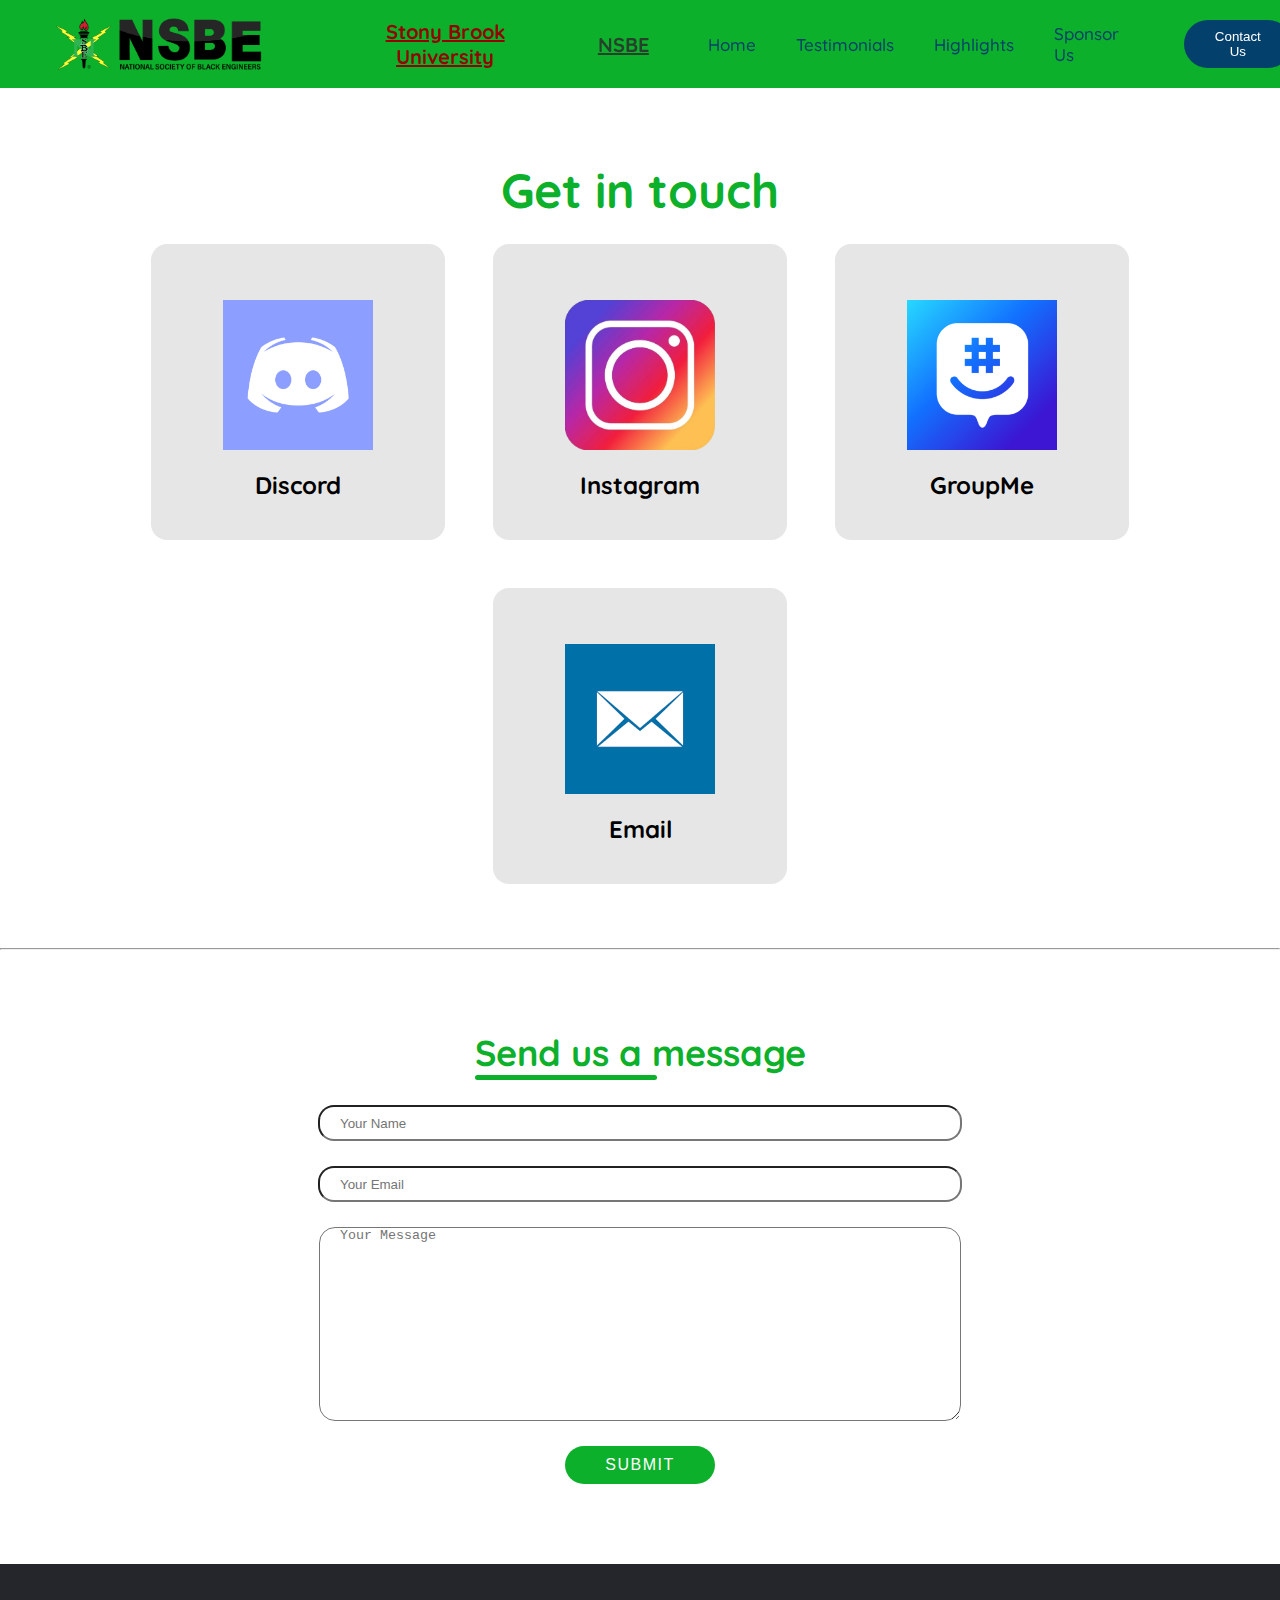
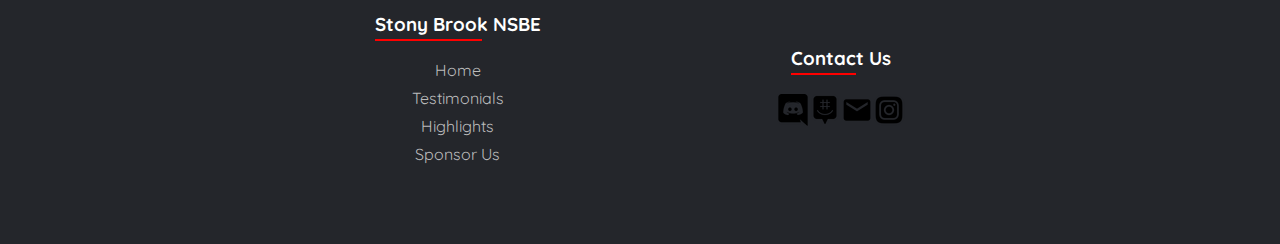
<file: other_pages/contact.html>
<!DOCTYPE html> 
<html>
  <head>
    <meta charset="utf-8">
    <meta name="viewport" content="width=device-width">
    <title>Stony Brook University NSBE</title>

    <!-- CSS Stylesheets-->
    <link href="../style.css" rel="stylesheet" type="text/css" />
    <link href="../other_style.css" rel="stylesheet" type="text/css" />

    <!-- Font -->
    <link rel="stylesheet" href="https://fonts.googleapis.com/css2?family=Quicksand:wght@400;700&display=swap">

    <!-- Icon -->
    <link rel="icon" href="../images/nsbelogo.png" type="image/png" />
    <link rel="icon" href="../images/favicon.ico" type="image/x-icon">

    <script src="../nav.js" defer></script>

  </head>

  <body>

    <!-- Navigation Bar -->

    <header>
    <div class="navbar">
      <a class="navbar-logo" href="../index.html"> 
        <img src="../images/Navbar/nsbe-main-logo.png" alt = "NSBE Logo">  
      </a>

      <button class="mobile-nav-toggle"aria-controls="primary-navigation" aria-expanded="false"> <span class="sr-only">Menu</span></button>
      <div id="primary-navigation" 
        data-visible="false" class ="navbar-main">
        <a class="SBU" href = "https://www.stonybrook.edu/" target="_blank"> Stony Brook University </a>
        <a class="nsbe" href="https://nsbe.org/" target="_blank"> NSBE </a>
        <nav>
          <ul class="navbar-links">
            <li><a href="../index.html"> Home </a></li>
            <li><a href="./testimonials.html"> Testimonials </a></li>
            <li><a href="./highlights.html"> Highlights </a></li>
            <li><a href="./sponsor.html"> Sponsor Us </a></li>
          </ul>
        </nav>
        <a class="navbar-button" href=" "><button> Contact Us</button></a>
      </div>
    </div>
    </header>


  <!-- Main Content-->
    <main> 

    <!-- Socials -->
    <div class="container">
      <h1 class="contact-us"> Get in touch </h1>
      <div class="socials-container">
        <div class="socials-box">
          <a href="https://discord.gg/amTryC6D2B" target="_blank"> <img src="../images/Socials/discord logo.png" alt="Discord Logo"></a>
          <h2> Discord </h2>  
        </div>

        <div class="socials-box">
          <a href="https://www.instagram.com/sbu_nsbe/" target="_blank"> <img src="../images/Socials/instagram-icon.png" alt="Instagram Logo"></a>
          <h2> Instagram </h2>
        </div>

        <div class="socials-box">
          <a href="https://groupme.com/join_group/52689060/YU8IsCla" target="_blank"> <img src="../images/Socials/groupme logo.png" alt="GroupMe Logo"></a>
          <h2> GroupMe </h2>
        </div>

        <div class="socials-box">
          <a href="mailto:sbu.nsbe@gmail.com" target="_blank"> <img src="../images/Socials/mail logo.png" alt="Mail Logo"></a>
          <h2> Email </h2>
        </div>
      </div>
    </div>

    <hr>
      
    <!-- Message Form -->
     <div class="container">
        <div class = "form-container">
          <form action="https://api.web3forms.com/submit" method="POST" class="form">
          
            <div class ="form-text">
               <h2> Send us a message</h2>
              <hr>
            </div>  

            <input type="hidden" name="access_key" value="56619830-7940-4d95-95e8-6968112a64d2">
            <input type="text" name="first_name" placeholder="Your Name" class="form-input">
            <input type="email" name="email" placeholder="Your Email" class="form-input" required>
            <textarea name="Message" placeholder="Your Message" rows="5" cols="30" class="form-input form-message" required></textarea>
            <button type="submit" class="form-button"> SUBMIT</button>
          </form>
        </div> 
      </div>
      </main>

    <!-- Footer -->
    <footer>
       <div class="footer-flex">
        <div class="footer-row">
          <h3> Stony Brook NSBE </h3>
           <a href="../index.html"> Home </a>
          <a href="./testimonials.html"> Testimonials </a>
          <a href="./highlights.html"> Highlights </a>
          <a href="./sponsor.html"> Sponsor Us </a>
        </div>
        <div class="footer-row">
          <h3> Contact Us </h3>
           <div class="footer-socials">
            <a href="https://discord.gg/amTryC6D2B" target="_blank"> <img src="../images/footer/discord.png" alt="Discord Icon"></a>
             <a href="https://groupme.com/join_group/52689060/YU8IsCla" target="_blank"> <img src="../images/footer/groupme.png" alt="GroupMe Icon"></a>
            <a href="mailto:sbu.nsbe@gmail.com"> <img src="../images/footer/mail.png" alt="Mail Icon"></a>
             <a href="https://www.instagram.com/sbu_nsbe/" target="_blank"> <img src="../images/footer/instagram.png" alt="Instagram Icon"></a>
           </div>
        </div>
      </div>
     </footer>
    
    <body>
</html>
</file>
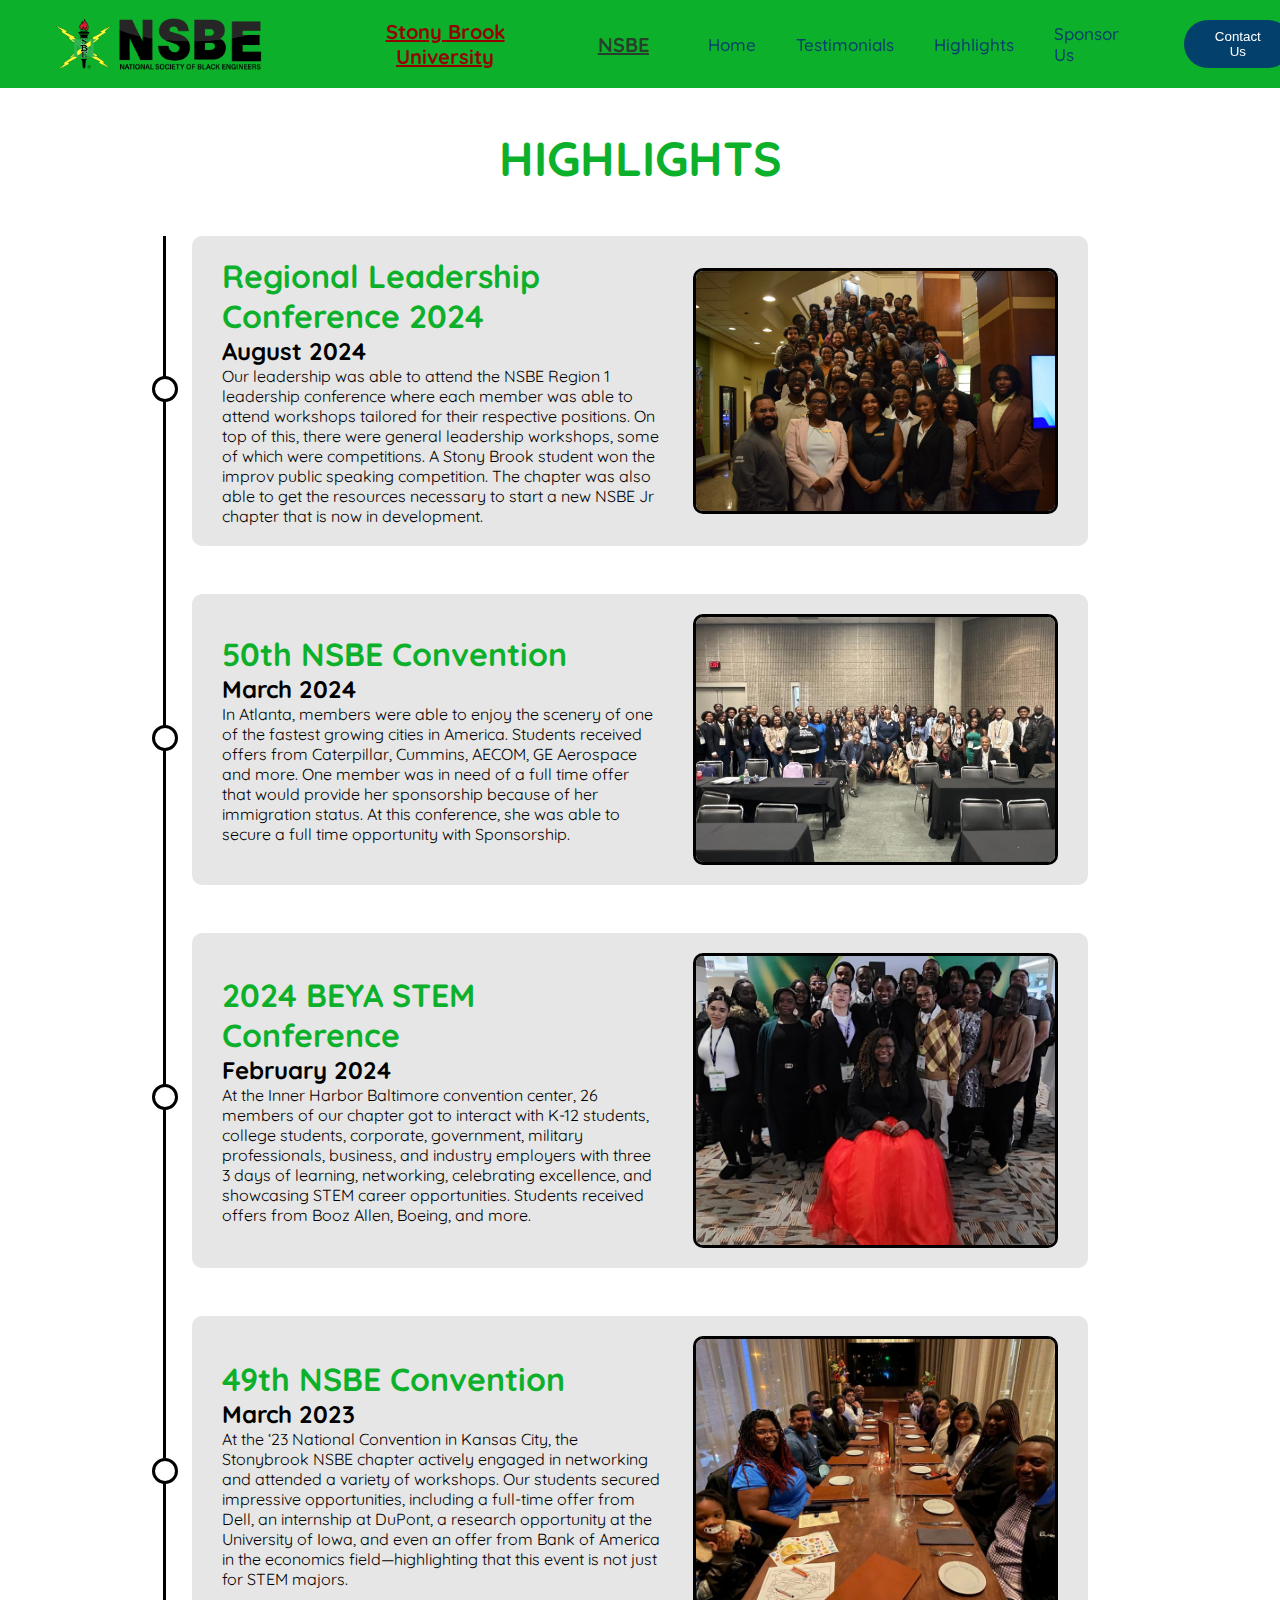
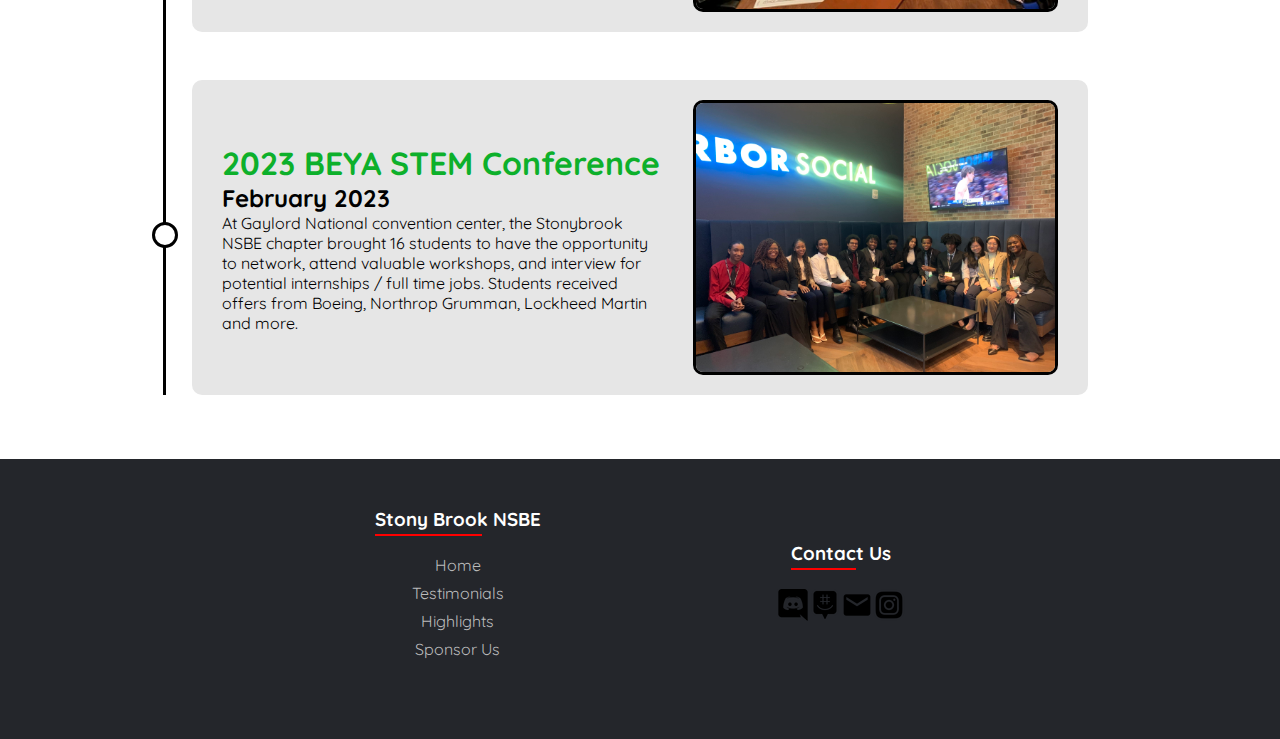
<file: other_pages/highlights.html>
<!DOCTYPE html> 
<html>
  <head>
    <meta charset="utf-8">
    <meta name="viewport" content="width=device-width">
    <title>Stony Brook University NSBE</title>

    <!-- CSS Stylesheets-->
    <link href="../style.css" rel="stylesheet" type="text/css" />
    <link href="../other_style.css" rel="stylesheet" type="text/css" />
    
    <!-- Font -->
    <link rel="stylesheet" href="https://fonts.googleapis.com/css2?family=Quicksand:wght@400;700&display=swap">

    <!-- Icon -->
    <link rel="icon" href="../images/nsbelogo.png" type="image/png" />
    <link rel="icon" href="../images/favicon.ico" type="image/x-icon">

     <script src="../nav.js" defer></script>
    
  </head>

  <body>

    <!-- Navigation Bar -->

    <header>
      <div class="navbar">
        <a class="navbar-logo" href="../index.html"> 
          <img src="../images/Navbar/nsbe-main-logo.png" alt = "NSBE Logo">  
        </a>

        <button class="mobile-nav-toggle"aria-controls="primary-navigation" aria-expanded="false"> <span class="sr-only">Menu</span></button>
        <div id="primary-navigation" 
          data-visible="false" class ="navbar-main">
          <a class="SBU" href = "https://www.stonybrook.edu/" target="_blank"> Stony Brook University </a>
          <a class="nsbe" href="https://nsbe.org/" target="_blank"> NSBE </a>
          <nav>
            <ul class="navbar-links">
              <li><a href="../index.html"> Home </a></li>
              <li><a href="./testimonials.html"> Testimonials </a></li>
              <li><a href=" "> Highlights </a></li>
              <li><a href="./sponsor.html"> Sponsor Us </a></li>
            </ul>
          </nav>
          <a class="navbar-button" href="./contact.html"><button> Contact Us</button></a>
        </div>
      </div>
    </header>


    
  <!-- Timeline -->
   <main class="clearfix">
     <div class="title">
       <h1> Highlights </h1>
     </div>

     <div class="timeline clearfix">

      <div class="tl_entry clearfix">
        <div class="tl_entry_text">
          <h2> Regional Leadership Conference 2024 </h2>
          <h3> August 2024 </h3>
          <p> Our leadership was able to attend the NSBE Region 1 leadership conference where each
            member was able to attend workshops tailored for their respective positions. On top of this, 
            there were general leadership workshops, some of which were competitions. A Stony Brook 
            student won the improv public speaking competition. The chapter was also able to get the
            resources necessary to start a new NSBE Jr chapter that is now in development.          
          </p>
        </div>
         <img src="../images/highlights/rlc.jpg">
       </div>

       <div class="tl_entry clearfix">
         <div class="tl_entry_text">
           <h2> 50th NSBE Convention </h2>
            <h3> March 2024</h3>
            <p>In Atlanta, members were able to enjoy the scenery of one of the fastest growing cities in
              America. Students received offers from Caterpillar, Cummins, AECOM, GE Aerospace and
              more. One member was in need of a full time offer that would provide her sponsorship because
              of her immigration status. At this conference, she was able to secure a full time opportunity with
              Sponsorship.
            </p>
         </div>
         <img src="../images/highlights/nationals-2024.jpg">
       </div>

       <div class="tl_entry clearfix">
         <div class="tl_entry_text">
           <h2> 2024 BEYA STEM Conference </h2>
            <h3> February 2024</h3>
            <p> At the Inner Harbor Baltimore convention center, 26 members of our chapter got to interact with
              K-12 students, college students, corporate, government, military professionals, business, and
              industry employers with three 3 days of learning, networking, celebrating excellence, and
              showcasing STEM career opportunities. Students received offers from Booz Allen, Boeing, and
              more.
            </p>
         </div>
         <img src="../images/highlights/beya2024.png">
       </div>
       
       <div class="tl_entry clearfix">
         <div class="tl_entry_text">
           <h2> 49th NSBE Convention </h2>
           <h3> March 2023</h3>
           <p> At the ‘23 National Convention in Kansas City, the Stonybrook NSBE chapter actively engaged
            in networking and attended a variety of workshops. Our students secured impressive
            opportunities, including a full-time offer from Dell, an internship at DuPont, a research
            opportunity at the University of Iowa, and even an offer from Bank of America in the economics
            field—highlighting that this event is not just for STEM majors.
           </p>
         </div>
          <img src="../images/Vision_Mission/table_picture.PNG">
        </div>

        <div class="tl_entry clearfix">
          <div class="tl_entry_text">
            <h2> 2023 BEYA STEM Conference </h2>
            <h3> February 2023</h3>
            <p> At Gaylord National convention center, the Stonybrook NSBE chapter brought 16 students to
              have the opportunity to network, attend valuable workshops, and interview for potential
              internships / full time jobs. Students received offers from Boeing, Northrop Grumman, Lockheed
              Martin and more.
            </p>
          </div>
           <img src="../images/background.jpg">
         </div>
       
     </div>
   
   </main>

    <!-- Footer -->
     <footer>
       <div class="footer-flex">
        <div class="footer-row">
          <h3> Stony Brook NSBE </h3>
           <a href="../index.html"> Home </a>
          <a href="./testimonials.html"> Testimonials </a>
          <a href="./highlights.html"> Highlights </a>
          <a href="./sponsor.html"> Sponsor Us </a>
        </div>
        <div class="footer-row">
          <h3> Contact Us </h3>
           <div class="footer-socials">
            <a href="https://discord.gg/amTryC6D2B" target="_blank"> <img src="../images/footer/discord.png" alt="Discord Icon"></a>
             <a href="https://groupme.com/join_group/52689060/YU8IsCla" target="_blank"> <img src="../images/footer/groupme.png" alt="GroupMe Icon"></a>
            <a href="mailto:sbu.nsbe@gmail.com"> <img src="../images/footer/mail.png" alt="Mail Icon"></a>
             <a href="https://www.instagram.com/sbu_nsbe/" target="_blank"> <img src="../images/footer/instagram.png" alt="Instagram Icon"></a>
           </div>
        </div>
      </div>
     </footer>
    
   
    
  </body>
</html>
</file>
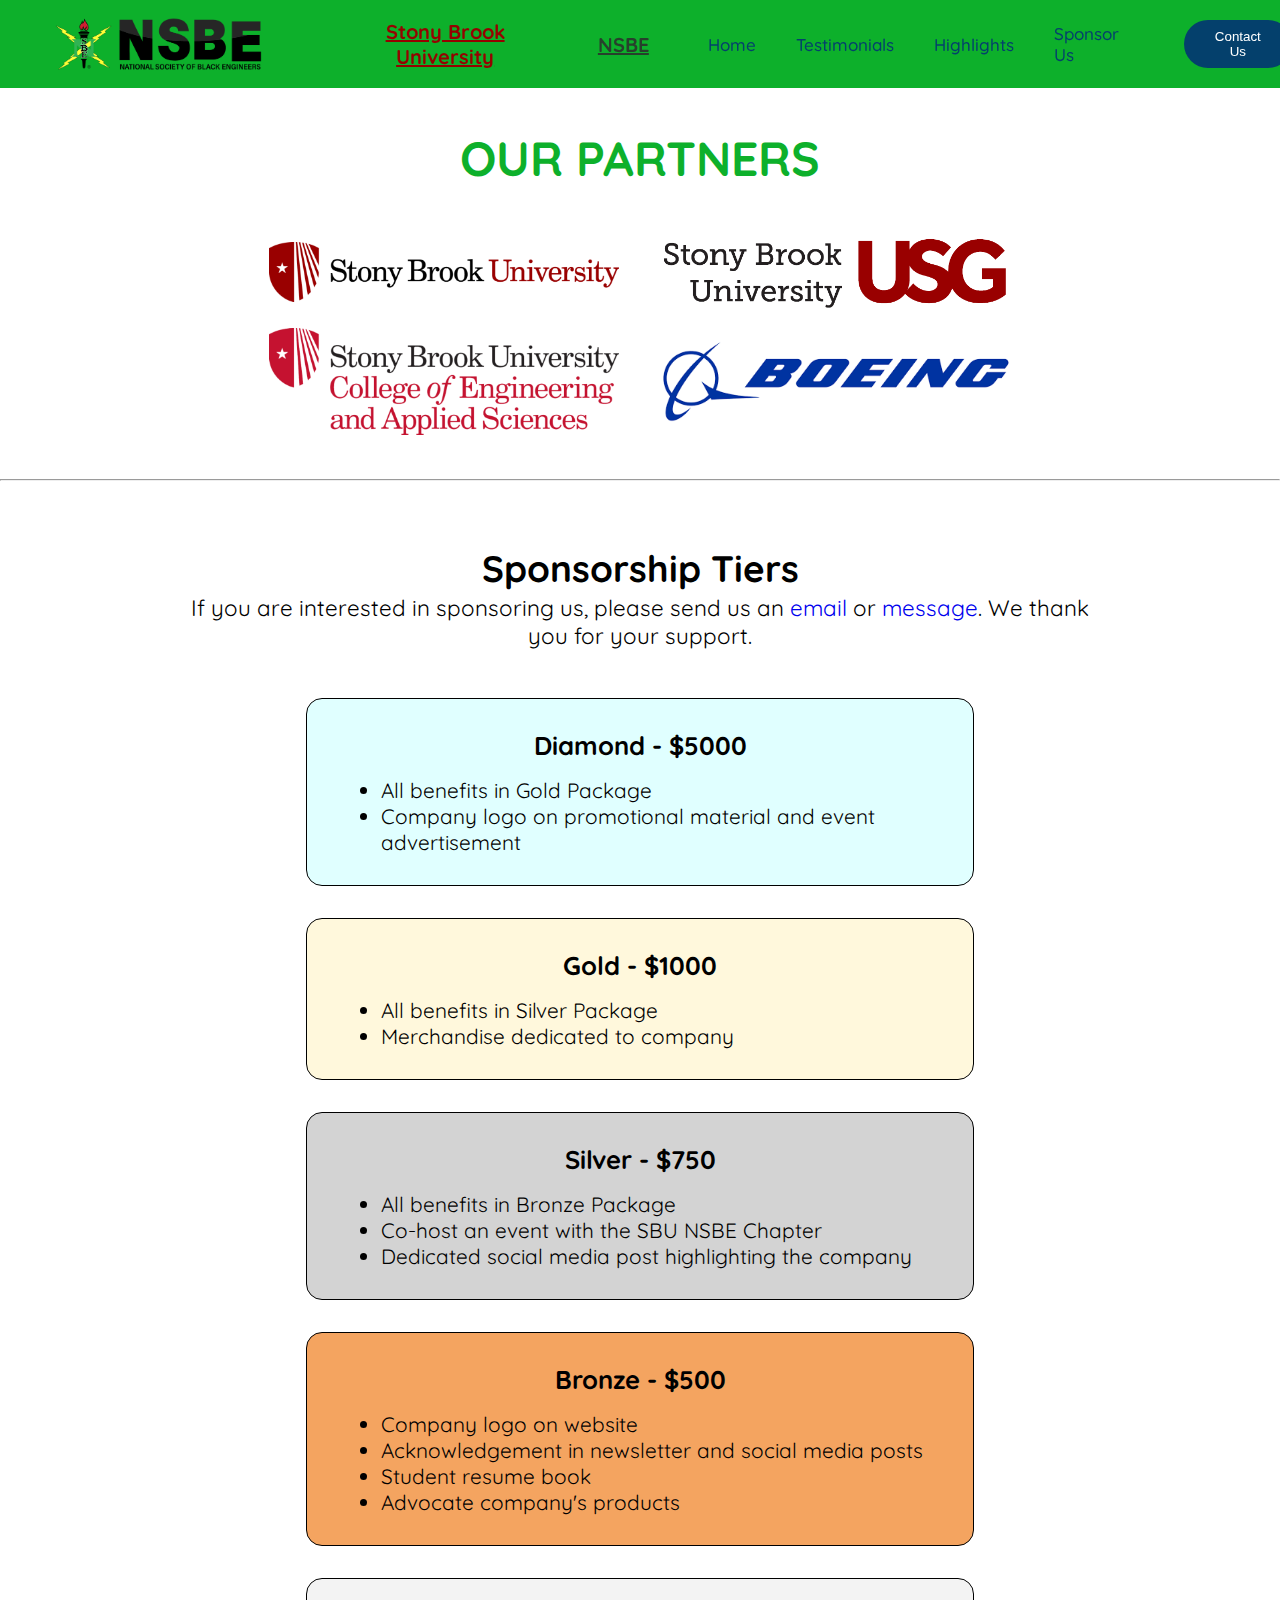
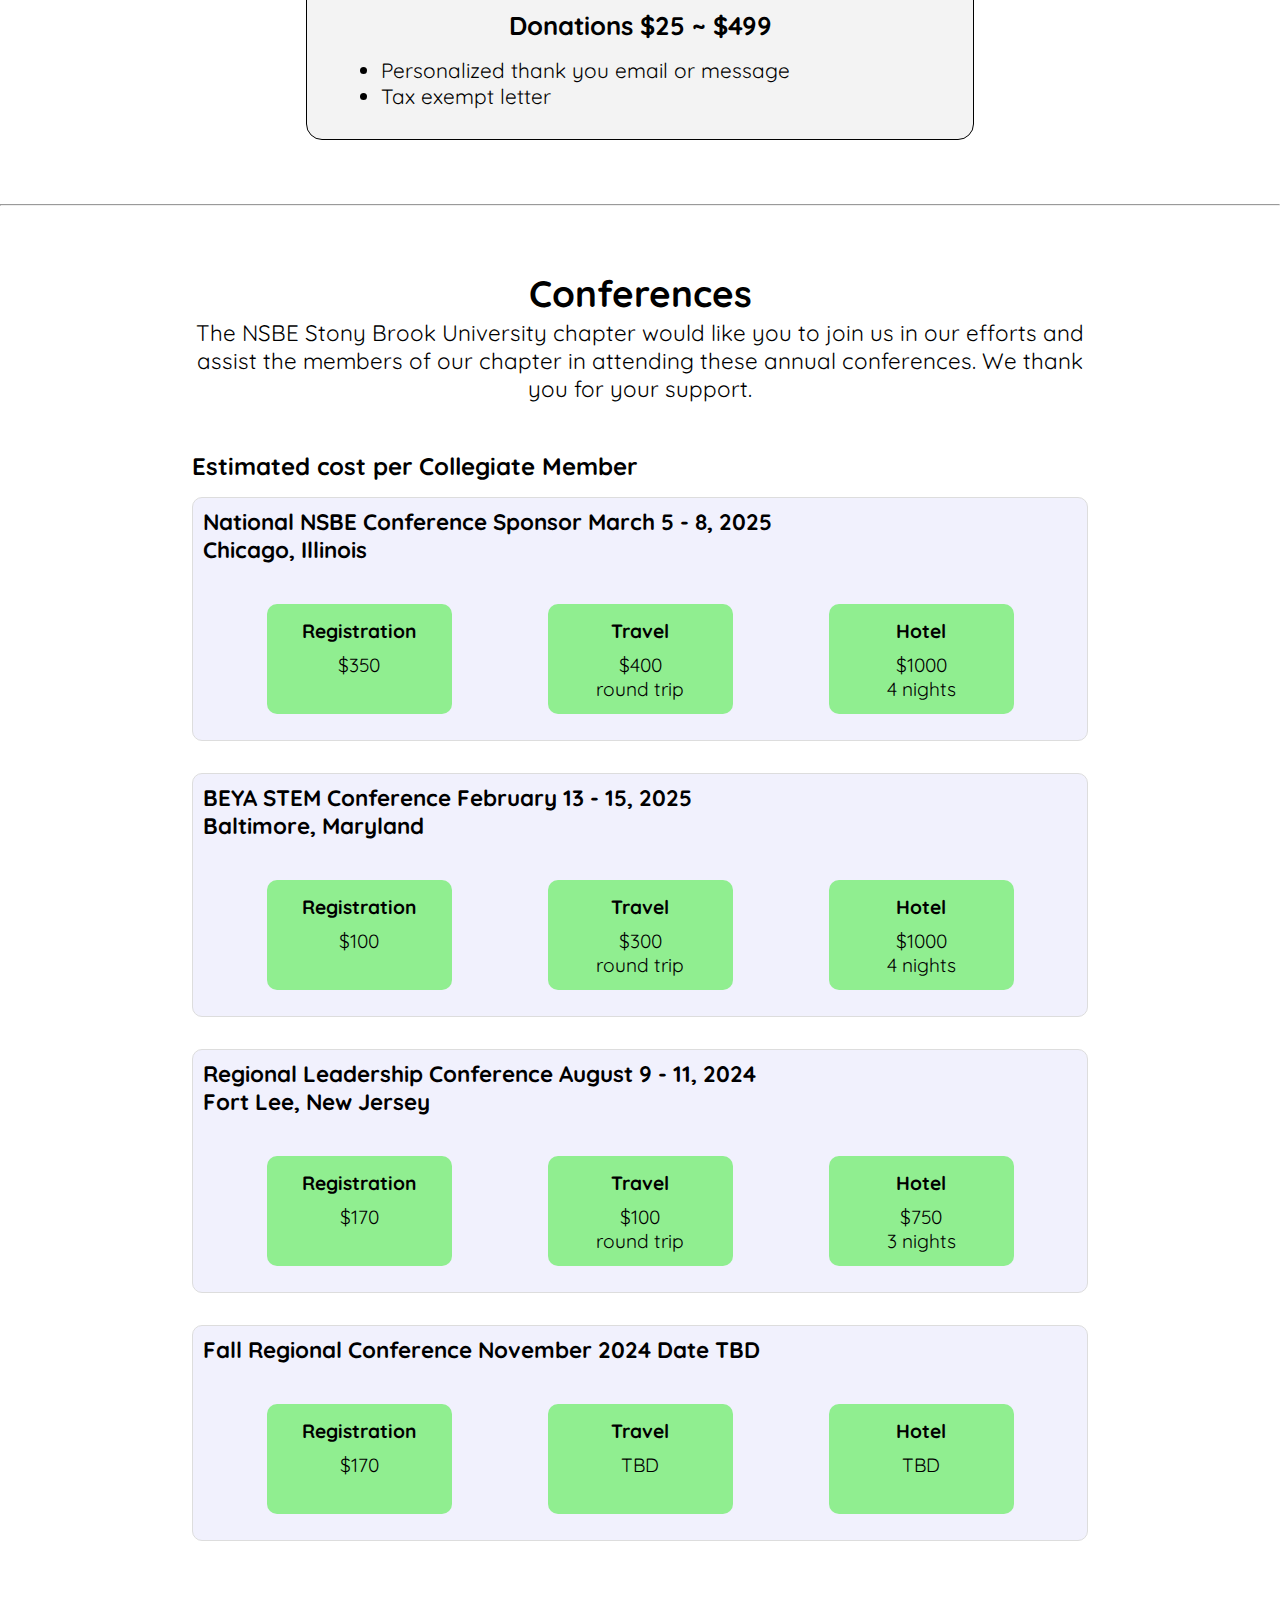
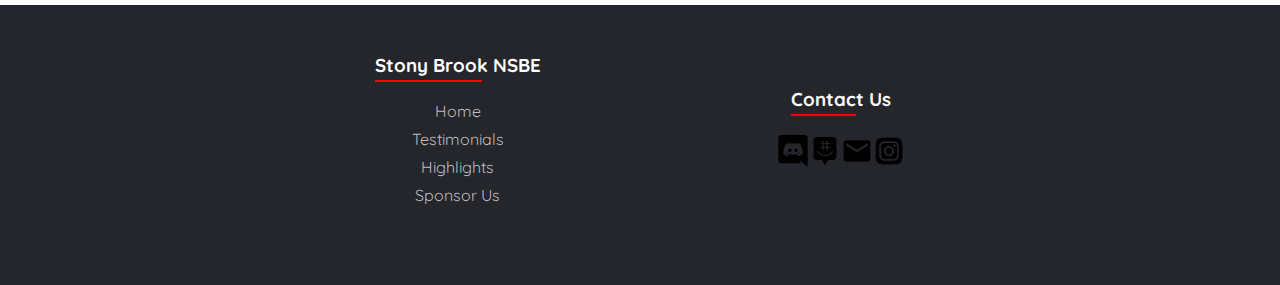
<file: other_pages/sponsor.html>
<!DOCTYPE html> 
<html>
    <head>
        <meta charset="utf-8">
        <meta name="viewport" content="width=device-width">
        <title>Stony Brook University NSBE</title>

        <!-- CSS Stylesheets-->
        <link href="../style.css" rel="stylesheet" type="text/css" />
        <link href="../other_style.css" rel="stylesheet" type="text/css" />

        <!-- Font -->
        <link rel="stylesheet" href="https://fonts.googleapis.com/css2?family=Quicksand:wght@400;700&display=swap">

        <!-- Icon -->
        <link rel="icon" href="../images/nsbelogo.png" type="image/png" />
        <link rel="icon" href="../images/favicon.ico" type="image/x-icon">

         <script src="../nav.js" defer></script>

      </head>



        <!-- Navigation Bar -->
    <body>
      <header>
        <div class="navbar">
          <a class="navbar-logo" href="../index.html"> 
            <img src="../images/Navbar/nsbe-main-logo.png" alt = "NSBE Logo">  
          </a>

          <button class="mobile-nav-toggle"aria-controls="primary-navigation" aria-expanded="false"> <span class="sr-only">Menu</span></button>
          <div id="primary-navigation" 
            data-visible="false" class ="navbar-main">
            <a class="SBU" href = "https://www.stonybrook.edu/" target="_blank"> Stony Brook University </a>
            <a class="nsbe" href="https://nsbe.org/" target="_blank"> NSBE </a>
            <nav>
              <ul class="navbar-links">
                <li><a href="../index.html"> Home </a></li>
                <li><a href="./testimonials.html"> Testimonials </a></li>
                <li><a href="./highlights.html"> Highlights </a></li>
                <li><a href=" "> Sponsor Us </a></li>
              </ul>
            </nav>
            <a class="navbar-button" href="./contact.html"><button> Contact Us</button></a>
          </div>
        </div>
      </header>

      <!-- Main content -->

      <main>
        <div class="title">
          <h1> Our Partners </h1>
        </div>
          
        <div class="partners">

            <div class="partner"> 
                <img src="../images/partners/sbu_logo.png" alt="Stony Brook University logo">              
            </div>

            <div class="partner">
                <img src="../images/partners/USG.png" alt="SBU USG Logo">
            </div>

            <div class="partner">
                <img src="../images/partners/CEAS.png" alt="SBU CEAS logo">
            </div>

            <div class="partner">
                <img src="../images/partners/boeing.png" alt="Boeing Co. Logo">
            </div>

        </div>
            
        <br>
        <br>
        <hr>

      <!-- Sponsorship Tiers -->

       <div class="container conference-text">
          <h2> Sponsorship Tiers </h2>
           <p> If you are interested in sponsoring us, please send us an <a class="no-underline" href="mailto:sbu.nsbe@gmail.com">email</a> or <a class="no-underline" href="./contact.html">message</a>. We thank you for your support.</p>
        </div>

        <div class="sponsorship-tiers">
            <div class="sponsorship-tier diamond">
                <div> <h3> Diamond - $5000 </h3></div>
                <ul>
                    <li> All benefits in Gold Package </li>  
                    <li> Company logo on promotional material and event advertisement</li>
                </ul>
            </div>

            <div class="sponsorship-tier gold">
                <div> <h3> Gold - $1000 </h3></div>
                <ul>
                    <li> All benefits in Silver Package </li>  
                    <li> Merchandise dedicated to company </li>
                </ul>
            </div>

            <div class="sponsorship-tier silver">
                <div> <h3> Silver - $750 </h3></div>
                <ul>
                    <li> All benefits in Bronze Package </li>  
                    <li> Co-host an event with the SBU NSBE Chapter </li>
                    <li> Dedicated social media post highlighting the company </li>
                </ul>
            </div>

            <div class="sponsorship-tier bronze">
                <div> <h3> Bronze - $500 </h3></div>
                <ul>
                    <li> Company logo on website </li>  
                    <li> Acknowledgement in newsletter and social media posts </li>
                    <li> Student resume book </li>
                    <li> Advocate company's products </li>
                </ul>
            </div>

            <div class="sponsorship-tier donations">
                <div> <h3> Donations $25 ~ $499 </h3></div>
                <ul>
                    <li> Personalized thank you email or message </li>  
                    <li> Tax exempt letter </li>
                </ul>
            </div>

        </div>

        <hr>

      <!-- Conferences -->

      <div class="container conference-text">
        <h2> Conferences </h2>
        <p> The NSBE Stony Brook University chapter would like you to join us in
          our efforts and assist the members of our chapter in attending these
          annual conferences. We thank you for your support.</p>
      </div>

      <div class="conference">
          <h2>Estimated cost per Collegiate Member</h2>
          <div class="conference-item">
              <h3>National NSBE Conference Sponsor March 5 - 8, 2025<br>Chicago, Illinois</h3>
              <div class="costs">
                  <div class="cost">
                      <p>Registration</p>
                      <p>$350</p>
                  </div>
                  <div class="cost">
                      <p>Travel</p>
                      <p>$400<br>round trip</p>
                  </div>
                  <div class="cost">
                      <p>Hotel</p>
                      <p>$1000<br>4 nights</p>
                  </div>
              </div>
          </div>
          <div class="conference-item">
              <h3>BEYA STEM Conference February 13 - 15, 2025<br>Baltimore, Maryland</h3>
              <div class="costs">
                  <div class="cost">
                      <p>Registration</p>
                      <p>$100</p>
                  </div>
                  <div class="cost">
                      <p>Travel</p>
                      <p>$300<br>round trip</p>
                  </div>
                  <div class="cost">
                      <p>Hotel</p>
                      <p>$1000<br>4 nights</p>
                  </div>
              </div>
          </div>
          <div class="conference-item">
              <h3>Regional Leadership Conference August 9 - 11, 2024<br>Fort Lee, New Jersey</h3>
              <div class="costs">
                  <div class="cost">
                      <p>Registration</p>
                      <p>$170</p>
                  </div>
                  <div class="cost">
                      <p>Travel</p>
                      <p>$100<br>round trip</p>
                  </div>
                  <div class="cost">
                      <p>Hotel</p>
                      <p>$750<br>3 nights</p>
                  </div>
              </div>
          </div>
          <div class="conference-item">
              <h3>Fall Regional Conference November 2024 Date TBD</h3>
              <div class="costs">
                  <div class="cost">
                      <p>Registration</p>
                      <p>$170</p>
                  </div>
                  <div class="cost">
                      <p>Travel</p>
                      <p>TBD</p>
                  </div>
                  <div class="cost">
                      <p>Hotel</p>
                      <p>TBD</p>
                  </div>
              </div>
          </div>
      </div>
      </main>

      <!-- Footer -->  
        <footer>
           <div class="footer-flex">
            <div class="footer-row">
              <h3> Stony Brook NSBE </h3>
               <a href="../index.html"> Home </a>
              <a href="./testimonials.html"> Testimonials </a>
              <a href="./highlights.html"> Highlights </a>
              <a href=""> Sponsor Us </a>
            </div>
            <div class="footer-row">
              <h3> Contact Us </h3>
               <div class="footer-socials">
                <a href="https://discord.gg/amTryC6D2B" target="_blank"> <img src="../images/footer/discord.png" alt="Discord Icon"></a>
                 <a href="https://groupme.com/join_group/52689060/YU8IsCla" target="_blank"> <img src="../images/footer/groupme.png" alt="GroupMe Icon"></a>
                <a href="mailto:sbu.nsbe@gmail.com"> <img src="../images/footer/mail.png" alt="Mail Icon"></a>
                 <a href="https://www.instagram.com/sbu_nsbe/" target="_blank"> <img src="../images/footer/instagram.png" alt="Instagram Icon"></a>
               </div>
            </div>
          </div>
         </footer>
        
    </body>
</html>
</file>
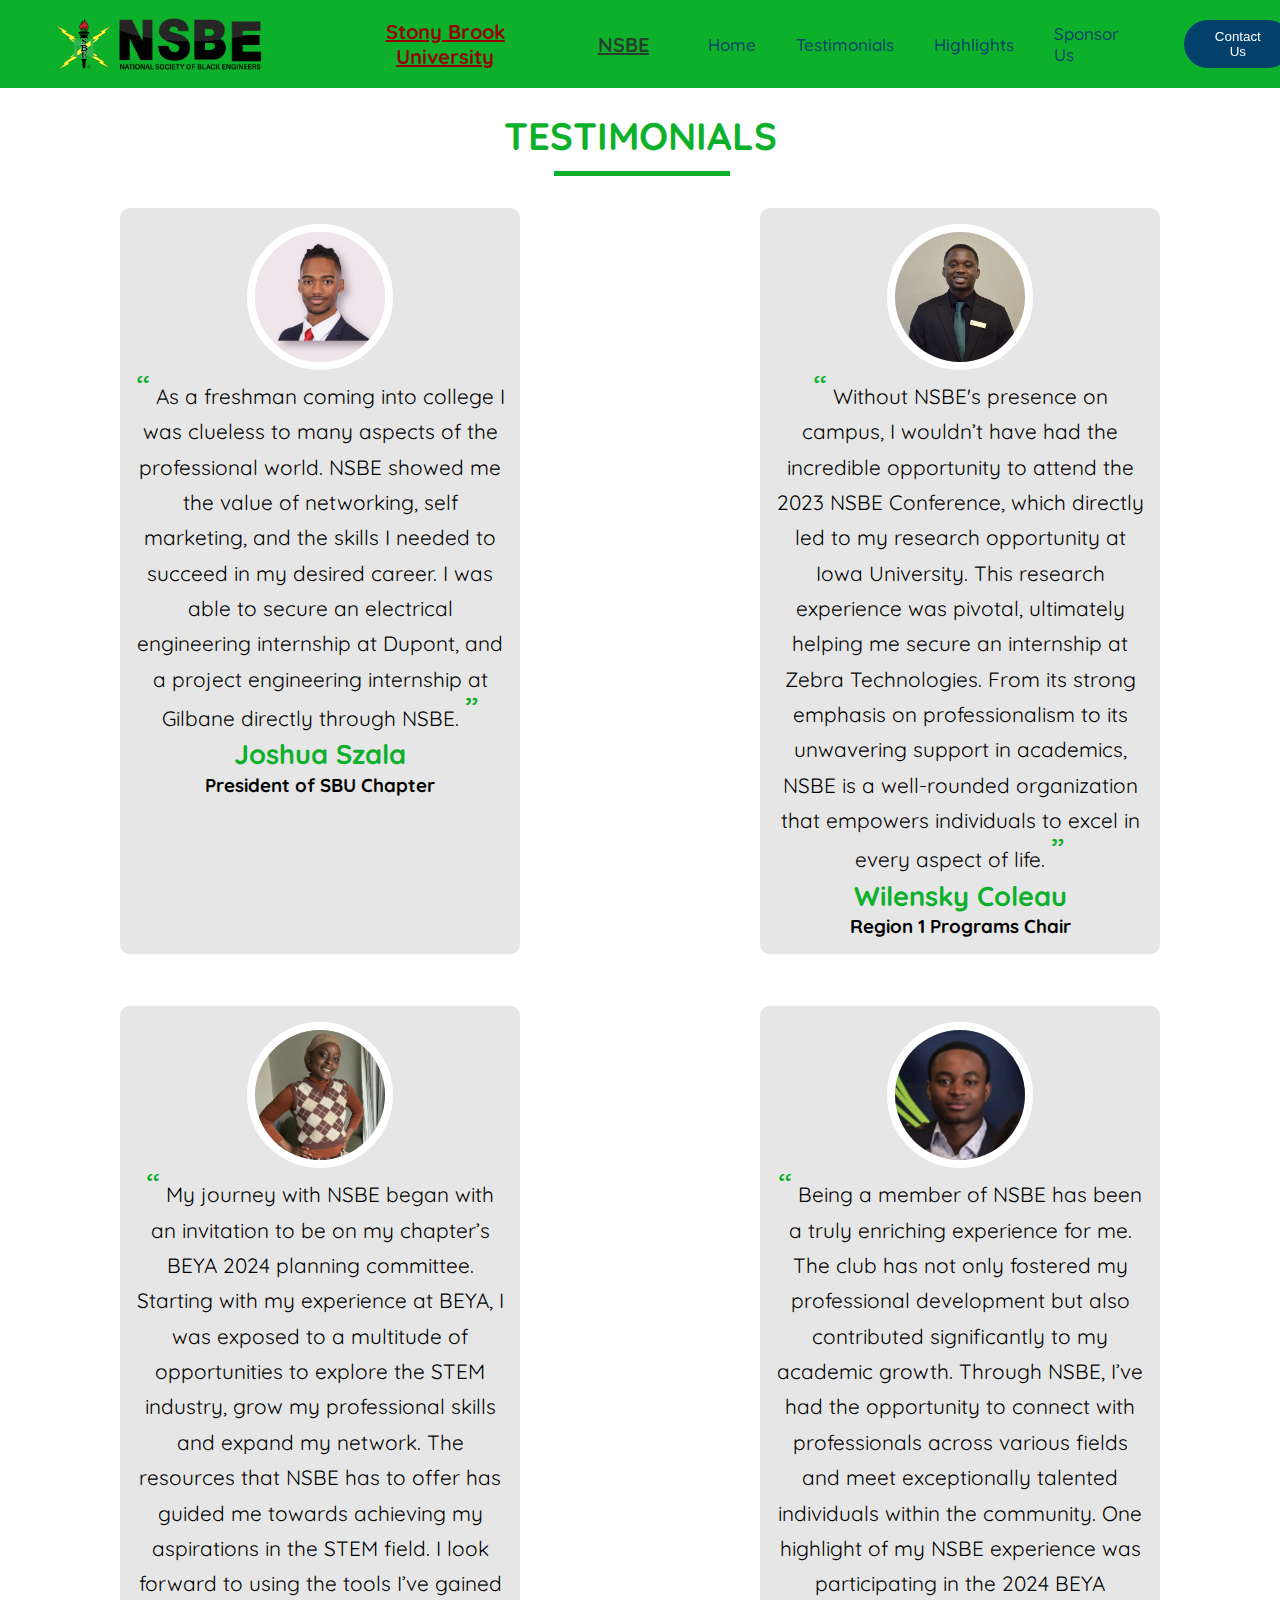
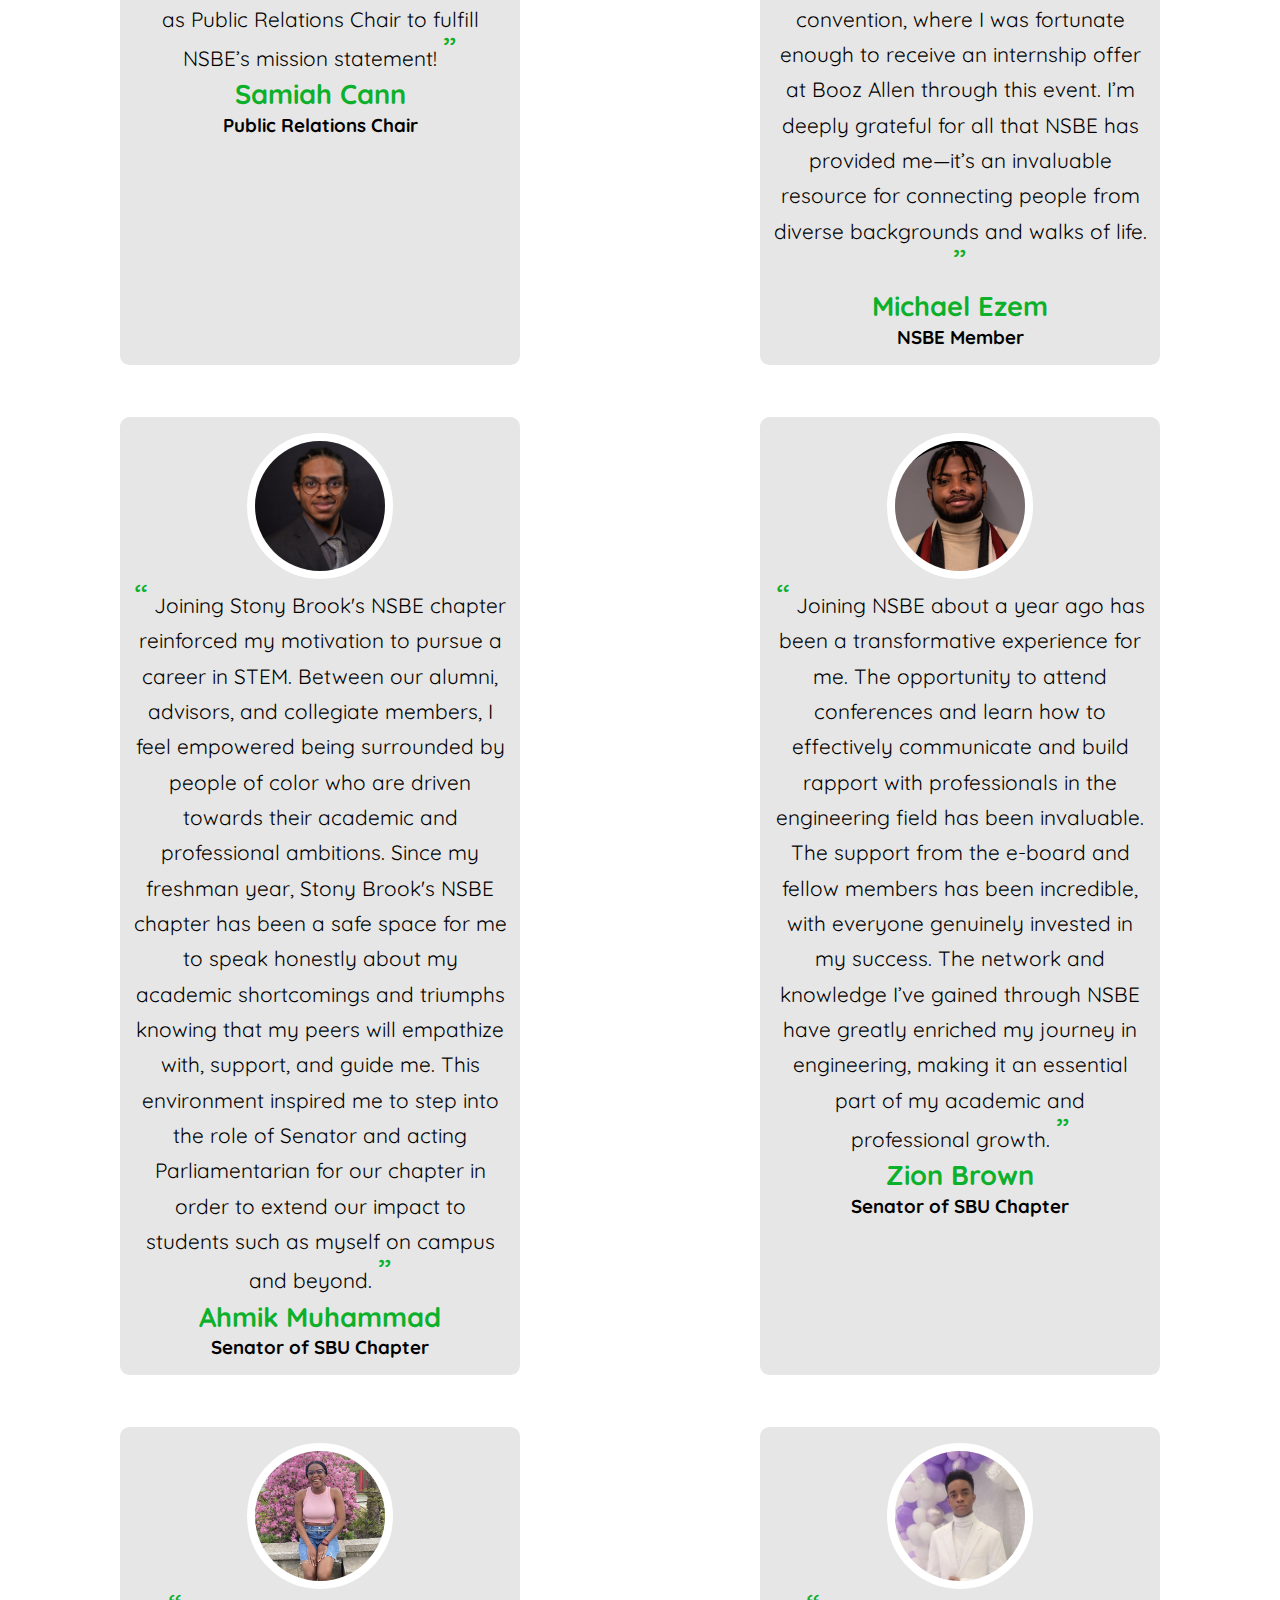
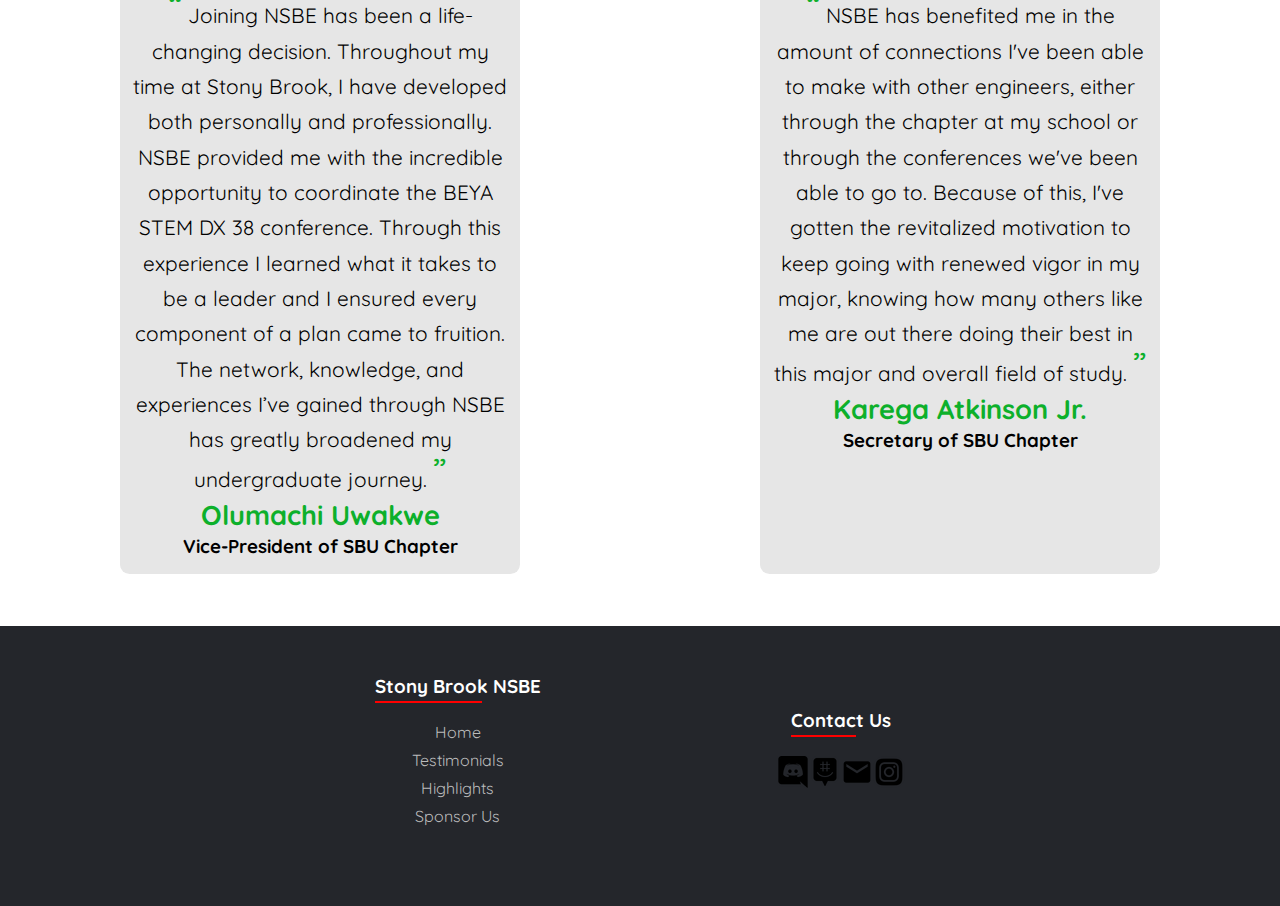
<file: other_pages/testimonials.html>
<!DOCTYPE html>
<html>

<head>
  <meta charset="utf-8">
  <meta name="viewport" content="width=device-width">
  <title>Stony Brook University NSBE</title>

  <!-- CSS Stylesheets-->
  <link href="../style.css" rel="stylesheet" type="text/css" />
  <link href="../other_style.css" rel="stylesheet" type="text/css" />

  <!-- Font -->
  <link rel="stylesheet" href="https://fonts.googleapis.com/css2?family=Quicksand:wght@400;700&display=swap">

  <!-- Icon -->
  <link rel="icon" href="../images/nsbelogo.png" type="image/png" />
  <link rel="icon" href="../images/favicon.ico" type="image/x-icon">

   <script src="../nav.js" defer></script>

</head>

<body>

  <!-- Navigation Bar -->

   <header>
      <div class="navbar">
        <a class="navbar-logo" href="../index.html"> 
          <img src="../images/Navbar/nsbe-main-logo.png" alt = "NSBE Logo">  
        </a>

        <button class="mobile-nav-toggle"aria-controls="primary-navigation" aria-expanded="false"> <span class="sr-only">Menu</span></button>
        <div id="primary-navigation" 
          data-visible="false" class ="navbar-main">
          <a class="SBU" href = "https://www.stonybrook.edu/" target="_blank"> Stony Brook University </a>
          <a class="nsbe" href="https://nsbe.org/" target="_blank"> NSBE </a>
          <nav>
            <ul class="navbar-links">
              <li><a href="../index.html"> Home </a></li>
              <li><a href=" "> Testimonials </a></li>
              <li><a href="./highlights.html"> Highlights </a></li>
              <li><a href="./sponsor.html"> Sponsor Us </a></li>
            </ul>
          </nav>
          <a class="navbar-button" href="./contact.html"><button> Contact Us</button></a>
        </div>
      </div>
    </header>

  <!-- Main Content -->
    <main>
      <div class = "testimonials-flex">
        <div class="testimonial-row">
          <h1 class ="testimonial-heading"> Testimonials </h1>
        </div>

        <div class ="testimonial-row">
          <div class="testimonial">
            <img src="../images/Eboard/joshua.png" alt="Photo of Joshua Szala">
            <div class="testimonial-text"> 
              <p> <span class="testimonial-quotes">“</span> As a freshman coming into college I was clueless to many aspects of the professional world. 
                NSBE showed me the value of networking, self marketing, and the skills I needed to succeed in my desired career. 
                I was able to secure an electrical engineering internship at Dupont, and a project engineering internship at Gilbane directly through NSBE. <span class="testimonial-quotes">”</span>
              </p>
              <h2>Joshua Szala</h2>
              <h3>President of SBU Chapter</h3>
            </div>
          </div>

          <div class="testimonial">
            <img src="../images/Eboard/Wilensky.jpg" alt="Photo of Wilensky Coleau">
            <div class="testimonial-text"> 
              <p> <span class="testimonial-quotes">“</span> Without NSBE's presence on campus, 
                I wouldn’t have had the incredible opportunity to attend the 2023 NSBE Conference, which directly led to my research opportunity at Iowa 
                University. This research experience was pivotal, ultimately helping me secure an internship at Zebra Technologies. 
                From its strong emphasis on professionalism to its unwavering support in academics, NSBE is a well-rounded organization that empowers 
                individuals to excel in every aspect of life. <span class="testimonial-quotes">”</span>
              </p>
              <h2>Wilensky Coleau</h2>
              <h3>Region 1 Programs Chair</h3>
            </div>
          </div>

          <div class="testimonial">
            <img src="../images/Eboard/samiah.jpg" alt="Photo of Samiah Cann">
            <div class="testimonial-text"> 
              <p> <span class="testimonial-quotes">“</span> My journey with NSBE began with an invitation to be on my chapter’s BEYA 2024 planning 
                committee. Starting with my experience at BEYA, I was exposed to a multitude of opportunities to explore the STEM industry, grow my 
                professional skills and expand my network. The resources that NSBE has to offer has guided me towards achieving my aspirations in 
                the STEM field. I look forward to using the tools I’ve gained as Public Relations Chair to fulfill NSBE’s mission statement! <span class="testimonial-quotes">”</span>
              </p>
              <h2>Samiah Cann</h2>
              <h3>Public Relations Chair</h3>
            </div>
          </div>

          <div class="testimonial">
            <img src="../images/Eboard/michael_ezem.jpeg" alt="Photo of Michael Ezem">
            <div class="testimonial-text"> 
              <p> <span class="testimonial-quotes">“</span> Being a member of NSBE has been a truly enriching experience for me. The club has not only
               fostered my professional development but also contributed significantly to my academic growth. 
               Through NSBE, I’ve had the opportunity to connect with professionals across various fields and 
               meet exceptionally talented individuals within the community. One highlight of my NSBE 
               experience was participating in the 2024 BEYA convention, where I was fortunate enough to 
               receive an internship offer at Booz Allen through this event. I’m deeply grateful for all that NSBE 
               has provided me—it’s an invaluable resource for connecting people from diverse backgrounds 
               and walks of life. <span class="testimonial-quotes">”</span>
              </p>
              <h2>Michael Ezem</h2>
              <h3>NSBE Member</h3>
            </div>
          </div>

          <div class="testimonial">
            <img src="../images/Eboard/ahmik.jpeg" alt="Photo of Ahmik Muhammad">
            <div class="testimonial-text"> 
              <p> <span class="testimonial-quotes">“</span> Joining Stony Brook's NSBE chapter reinforced my motivation to pursue a career in STEM. 
                Between our alumni, advisors, and collegiate members, I feel empowered being surrounded by
                 people of color who are driven towards their academic and professional ambitions. Since my 
                freshman year, Stony Brook's NSBE chapter has been a safe space for me to speak honestly
                 about my academic shortcomings and triumphs knowing that my peers will empathize with, 
                support, and guide me. This environment inspired me to step into the role of Senator and acting
                 Parliamentarian for our chapter in order to extend our impact to students such as myself on 
                campus and beyond. <span class="testimonial-quotes">”</span>
              </p>
              <h2>Ahmik Muhammad</h2>
              <h3>Senator of SBU Chapter</h3>
            </div>
          </div>

          <div class="testimonial">
            <img src="../images/Eboard/zion.jpeg" alt="Photo of Zion Brown">
            <div class="testimonial-text"> 
              <p> <span class="testimonial-quotes">“</span> Joining NSBE about a year ago has been a transformative experience for me. The opportunity
                to attend conferences and learn how to effectively communicate and build rapport with 
               professionals in the engineering field has been invaluable. The support from the e-board and 
               fellow members has been incredible, with everyone genuinely invested in my success. The 
               network and knowledge I’ve gained through NSBE have greatly enriched my journey in
                engineering, making it an essential part of my academic and professional growth.            
                <span class="testimonial-quotes">”</span>
              </p>
              <h2>Zion Brown</h2>
              <h3>Senator of SBU Chapter</h3>
            </div>
          </div>

          <div class="testimonial">
            <img src="../images/Eboard/oluomachi.jpeg" alt="Photo of Oluomachi Uwakwe">
            <div class="testimonial-text"> 
              <p> <span class="testimonial-quotes">“</span> Joining NSBE has been a life-changing decision. Throughout my time at Stony Brook, I have 
                developed both personally and professionally. NSBE provided me with the incredible opportunity 
                to coordinate the BEYA STEM DX 38 conference. Through this experience I learned what it 
                takes to be a leader and I ensured every component of a plan came to fruition. The network, 
                knowledge, and experiences I’ve gained through NSBE has greatly broadened my 
                undergraduate journey.                
                <span class="testimonial-quotes">”</span>
              </p>
              <h2>Olumachi Uwakwe</h2>
              <h3>Vice-President of SBU Chapter</h3>
            </div>
          </div>

          <div class="testimonial">
            <img src="../images/Eboard/karega.jpeg" alt="Photo of Karega Atkinson Jr.">
            <div class="testimonial-text"> 
              <p> <span class="testimonial-quotes">“</span> NSBE has benefited me in the amount of connections I've been able to make with other 
                engineers, either through the chapter at my school or through the conferences we've been able
                 to go to. Because of this, I've gotten the revitalized motivation to keep going with renewed vigor 
                in my major, knowing how many others like me are out there doing their best in this major and 
                overall field of study.                    
                <span class="testimonial-quotes">”</span>
              </p>
              <h2>Karega Atkinson Jr.</h2>
              <h3>Secretary of SBU Chapter</h3>
            </div>
          </div>


        </div>
      </div>
    </main>

    <!-- Footer -->
    <footer>
      <div class="footer-flex">
        <div class="footer-row">
          <h3> Stony Brook NSBE </h3>
          <a href="../index.html"> Home </a>
          <a href=""> Testimonials </a>
          <a href="./highlights.html"> Highlights </a>
          <a href="./sponsor.html"> Sponsor Us </a>
        </div>
        <div class="footer-row">
          <h3> Contact Us </h3>
          <div class="footer-socials">
            <a href="https://discord.gg/amTryC6D2B" target="_blank"> <img src="../images/footer/discord.png" alt="Discord Icon"></a>
            <a href="https://groupme.com/join_group/52689060/YU8IsCla" target="_blank"> <img src="../images/footer/groupme.png" alt="GroupMe Icon"></a>
            <a href="mailto:sbu.nsbe@gmail.com"> <img src="../images/footer/mail.png" alt="Mail Icon"></a>
             <a href="https://www.instagram.com/sbu_nsbe/" target="_blank"> <img src="../images/footer/instagram.png" alt="Instagram Icon"></a>
          </div>
        </div>
      </div>
    </footer>

</body>

</html>
</file>
<file: style.css>
* {
  margin: 0;
  padding: 0;
}

.sr-only {
  position: absolute;
  width: 1px;
  height: 1px;
  padding: 0;
  margin: -1px;
  overflow: hidden;
  clip: rect(0,0,0,0);
  border: 0;
}

html {
  height: 100%;
  width: 100%;
  font-size: 16px;
}

body {
  font-family: 'Quicksand', sans-serif;
}

main{
  display: block;
  margin-top: 5rem;
}

/* Navigation Bar */

header{
  background-color: #0db02b;
  height: 4rem;
  position: fixed;
  top: 0;
  left: 0;
  width: 100dvw;
  padding: 12px;
  z-index: 10000;
}

.navbar{
  height: 4rem;
  top: 0;
  left: 0;
  width: 100%;
  font-size: 17px;
  display: flex;
  position: fixed;
  justify-content: flex-start;
  align-items: center;
  padding: 12px;
  margin-bottom: 5rem;
}

.navbar-main{
  display: flex;
  justify-content: flex-start;
  align-items: center;
  gap: 1rem;
  width: 100%;
}

/* Navigation bar logo */
.navbar-logo {
  margin-left: 3%;
  cursor: pointer;
  height: 100%;
  width: auto;
  padding-right: 5%;
}

.navbar-logo img {
  height: 100%;
  width: auto;
}


.nsbe{
  font-size: 20px;
  font-weight: bold;
  color:rgb(45, 45, 45, 0.85);
  transition: all 0.3s ease 0s;
  padding: 0px 23px;
}

.nsbe:hover{
  color: rgb(0, 0, 0, 1);
}

/* Link to SBU Homepage */
.SBU {
  font-size: 1.25rem;
  font-weight: bold;
  color: rgb(149, 2, 0, 1);
  transition: all 0.3s ease 0s;
  padding: 0px 1%;
  text-align: center;
}

.SBU:hover{
  color: rgb(227, 5, 80, 0.9);
}

/* General style rule set for all items in ul */
.navbar-links {
  list-style: none;
  display: flex;
  align-items: center;
}

/* Style rule set for individual li */
.navbar-links li {
  padding: 0px 1.25rem;
}


/* Style rule set for individual li link */
.navbar-links li a {
  transition: all 0.3s ease 0s;
  text-decoration: none;
  color: rgba(4, 64, 108, 1);
  font-weight: 515;
}

/* Style rule set for hovered link */
.navbar-links li a:hover {
  transition: all 0.3s ease 0s;
  color: white;
}

/* Styling for Navbar Button */

.navbar-button {
  padding-left: 3%;
}

.navbar-button button {
  text-decoration: none;
  color: white;
  padding: 9px 25px;
  background-color: rgba(4, 64, 108, 1);
  border: none;
  border-radius: 50px;
  cursor: pointer;
  transition: all 0.3s ease 0s;
}

.navbar-button button:hover {
  background-color: rgba(4, 64, 108, 0.7);

}

.mobile-nav-toggle{
  display: none;
}
/* Navigation For Smaller Screen Sizes */
@media (max-width: 74rem)
{
  .navbar-main{
    width: 65%;
    inset: 0 0 0 35%;
    z-index: 1000;
    position: fixed;
    background: hsl(0 11% 90% / 0.95);
    flex-direction: column;
    padding-top: 6rem;
    gap: 3.5rem;
    align-items: center;

    transform: translateX(100%);
    overflow-x: hidden;
    transition: transform 250ms ease-out;
    }

    .navbar-main[data-visible="true"]{
      transform: translateX(0%);
    }
  
    @supports(backdrop-filter: blur(0.2rem)){
      .navbar-main{
        background: hsl(0 11% 90% / 0.85);
        backdrop-filter: blur(0.2rem);
      }
    }

  .navbar-logo{
    height: 90%;
    width: auto;
  }
  .navbar-links{
    flex-direction: column;
    gap: 3.5rem;
    align-items: center;
  }

  .mobile-nav-toggle{
    display: block;
    position: absolute;
    background: url(images/Navbar/hamburger-icon.png);
    background-repeat: no-repeat;
    width: 3rem;
    aspect-ratio: 1;
    top: 1.2rem;
    right: 3rem;
    z-index: 9000;
    border: none;
    
  }

  .navbar-links li a:hover {
    transition: all 0.3s ease 0s;
    color: black;
  }

  .navbar-button{
    padding-left: 0%;
  }

}
  
/* Styling for banner */
.banner{
  min-height: 60dvh;
  max-width: 100dvw;
  background-size: cover;  
  background-repeat: no repeat;
  background-image: linear-gradient(rgba(0, 0, 0, 0.6), rgba(0, 0, 0, 0.6)), url('images/background.jpg'); 
  background-position: center;
  margin-bottom: 10dvh;
}

.banner-text{
  font-size: 27px;
  font-weight: 800;
  color: white;
  padding-top: 10%;
  text-align: center;
}

.banner-text h2{
  color: #F6405F;
}

.banner-text button{
  margin-top: 3dvh;
  margin-right: 3dvh;
  font-size: 16px;
  font-weight: 500;
  color: white;
  padding: 15px 30px;
  background-color: rgba(13, 176, 43, 1);
  border: none;
  border-radius: 50px;
  cursor: pointer;
  transition: all 0.3s ease 0s;
}

.banner-text button:hover{
  background-color: rgba(17, 250, 65, 0.9);
}

/* Styling for eboard */
.eboard{
  display: flex;
  max-width: 1100px;
  margin: 0 auto;
  padding-bottom: 10dvh;
  flex-wrap: wrap;
  justify-content: space-around;
  align-content: space-between
  
}

.eboard-heading{
  flex: 0 0 71%;
  font-size: 40px;
  margin-right: auto;
  margin-left: 1.5rem;
}

.eboard-member{
  margin: 1.5rem 1rem;
  text-align: center;
  flex: 0 0 30%
}

.eboard-member h2{
  font-size: 2rem;
  color: #0db02b;
}

.eboard-member h3{
  font-size: 1.5rem;
}
.eboard-member img{
  height: 200px;
  width: 200px;
  
}

/* Styling for mission/vision */
.container{
  width: 90%;
  margin-inline: auto;
  max-width: 1500px;
}

.bg-blue{
  background-color: #36454F;
  padding: 5rem;
}

.bg-green{
  background-color: #c4b36e;
  padding: 5rem;
}


.home-mission-vision {
  display: flex;
  align-items: center;
  justify-content: center;
  flex-wrap: wrap;
}

.home-text {
  color: white;
  text-align: center;
  flex: 0 0 55%;
}

.home-text h2 {
  font-size: 3.2rem;
}

.home-text p {
  font-size: 1.5rem;
  padding-bottom: 1rem;
}

.home-image {
  flex: 0 0 33%;
  margin: 3%;
}

.home-image img{
  max-width: 500px;
  max-height: 400px;
  border: 3px solid white;
  border-radius: 10px;
}

@media (max-width: 500px) {
    .home-image img{
        max-width: 280px;
        max-height: 300px;
    }
  .banner-text button{
    margin-bottom: 1dvh;
  }
}

@media (max-width: 300px) {
    .home-image img{
        max-width: 200px;
        max-height: 200px;
    }
  .navbar-logo{
    height: 80%;
    width: auto;
  }
}

/* Footer */

footer{
  background-color: #24262b;
  padding: 3rem;
}

.footer-flex h3{
  color: white;
  position: relative;
  margin-bottom: 1rem;
}

.footer-flex h3::before{
    content: '';
    position: absolute;
    left: 0;
    bottom: -5px; /* Adjust the distance from the text */
    width: 65%; /* Make the underline span the full width of the text */
    height: 2px; /* Set the height of the underline */
    background-color: red; /* Set the color of the underline */
}

.footer-flex{
  display: flex;
  align-items: center;
  justify-content: center;
  gap: 20%;
  flex-wrap: wrap;
  margin-inline: auto;
}

.footer-row{
  display: flex;
  flex-direction: column;
  align-items: center;
  gap: 0.5rem;  
  padding-bottom: 2rem;
}

.footer-row a{
  text-decoration: none;
  color: #bbbbbb;
  transition: all 0.3s ease 0s;
}
            

.footer-socials{
  display: flex;
  align-items: center;
}

.footer-row a:hover{
  color: white;
}
</file>
<file: other_style.css>
:root{
  --nsbe-green: #0db02b;
}

/* Testimonials */
.testimonials-flex{
  display: flex;
  flex-wrap: wrap;
  justify-content: space-around;
  align-content: space-between;
  margin-top: 7rem;
  margin-bottom: 3rem;
  margin-inline: auto;
}

.testimonial-row{
  display: flex;
  flex-wrap: wrap;
  justify-content: space-around;
  align-content: space-between;
}

.testimonial-heading{
  flex: 0 0 70%;  
  font-size: 2.4rem;
  text-align: center;
  position: relative;
  text-transform: uppercase;
  color: var(--nsbe-green)
}

.testimonial-heading::before{
  content: ' ';
  position: absolute;
  left: 50px;
  bottom: -1rem;
  width: 11rem;
  height: 5px;
  background-color: var(--nsbe-green);
}


.testimonial{
  margin-inline: 1rem;
  margin-top: 3rem;
  margin-bottom: 0.25rem;
  border-radius: 0.6rem;
  padding: 1rem 0.5rem;
  text-align: center;
  flex: 0 0 30%;
  background-color: #e6e6e6;
  position: relative;
  min-width: 350px;
  max-width: 750px;
}

@media(max-width: 500px)
{
  .testimonial{
    min-width: 280px;
  }
}
.testimonial img{
  height: 130px;
  width: 130px;
  border-radius: 100%;
  border: 0.5rem solid white;
}

.testimonial-text p{
  font-size: 1.3rem;
  line-height: 1.7;
  padding: 1px 5px;

}

.testimonial-text h2{
  color: var(--nsbe-green);
  font-size: 1.7rem;
  padding-bottom: 0.1rem;
  
}

.testimonial-quotes{
  color: var(--nsbe-green);
  font-size: 2.5rem;
  line-height: 0.7;
}


/* Contact Us Page */

/* Socials */  

.contact-us{
  margin-top: 10rem;
  text-align: center;
  font-size: 3rem;
  color: var(--nsbe-green);
}
.socials-container{
  margin-top: 1.5rem;
  margin-bottom: 4rem;
  display: flex;
  flex-wrap: wrap;
  align-items: center;
  justify-content: center;
  gap: 3rem;
}

.socials-box{
  text-align: center;
  background-color: #e6e6e6;
  padding: 2.5rem 3.5rem;
  border-radius: 1rem;
  
}

.socials-box img{
  height: 150px;
  width: 150px;
  margin: 1rem;
}






/* Message Form */
.form-container{
  margin-top: 5rem;
  margin-bottom: 5rem;
}

.form{
  display: flex;
  flex-direction: column;
  align-items: center;
  gap: 25px;
}

.form-text 
{
  color: var(--nsbe-green);
  font-size: 1.5rem;
  
}

.form-text hr{
  width: 55%;
  height: 5px;
  border: none;
  background-color: var(--nsbe-green);
  border-radius: 1rem;
}


.form-input{
  width: 70%;
  max-width: 600px;
  height: 2rem;
  border-radius: 1rem;
  padding-inline: 20px;
  
}

.form-message{
  height: 12rem;
}

.form button{
  border-radius: 2rem;
  padding: 10px 40px;
  color: white;
  background-color: var(--nsbe-green);
  border: none;
  transition: all 0.1s ease 0s;
  font-size: 1rem;
  letter-spacing: 1.5px;
  font-weight: 500;
}

.form button:hover{
  background-color: rgba(17, 250, 65, 0.9);
  cursor: pointer;
}

/* Highlights Page */


/* Timeline */

.clearfix::after {
  content: "";
  display: table;
  clear: both;
}

.timeline{
  margin-top: 3rem;
  margin-bottom: 4rem;
  margin-inline: 15%;
  display: flex;
  flex-direction: column;
  align-items: flex-start;
  position: relative;
  gap: 3rem;
}


.tl_entry{
  display: flex;
  border-radius: 10px;
  background-color: #e6e6e6;
  padding: 20px 30px;
  position: relative;
}


.tl_entry h2{
  color: var(--nsbe-green);
  font-size: 2rem;
}

.tl_entry h3{
  font-size: 1.5rem;
}

.tl_entry img{
  width: 43%;
  height: auto;
  border-radius: 10px;
  border: 3px solid black;
  margin-block: auto;
  
}

.tl_entry::before{
  content: '';
  display: block;
  width: 20px;
  height: 20px;
  border-radius: 50%;
  background-color: #fff;
  border: 3px solid #000;
  position: absolute;
  top: 45%;
  left: -40px;
  z-index: 100;
}

.timeline::after{
  content: ' ';
  position: absolute;
  height: 0;
  overflow: hidden;
  width: 3px;
  left: -29.5px;  
  height: 100%;
  background-color: black;
  z-index: 0;
  animation: moveline 4s linear forwards;
  -webkit-animation: moveline 4s linear forwards;
}

.title{
  margin-top: 8rem;
  font-size: 1.5rem;
  text-align: center;
  position: relative;
  text-transform: uppercase;
  color: var(--nsbe-green)
}

/* Timeline animations */
@keyframes moveline{
  0%{
    height: 0;
  }
  100%{
    height: 100%;
  }
}

@-webkit-keyframes moveline{
  0%{
    height: 0;
  }
  100%{
    height: 100%;
  }
}


/* Styling for smaller screens */
@media (max-width: 1120px)
{
  .timeline{
    margin-inline: 7%;
  }
}

@media (max-width: 750px)
{
  .tl_entry{
    flex-direction: column;
    align-items: center;
    gap: 1rem;
  }

  .tl_entry img{
    width: 300px;
    height: auto;
  }
}

.tl_entry_text{
  margin-block: auto;
  margin-right: 2rem;
}


@media (max-width: 580px)
{
  .timeline{
    margin-inline: 10%;
  }

  .timeline::after{
    height: 100%;
    animation: none;
  }
  
  .tl_entry{
    padding: 10px 20px;
  }

  .tl_entry_text{
    margin-right: 0px;
  }
  .tl_entry img{
    width: 250px;
    height: auto;
  }
}

@media (max-width: 400px)
{
  .timeline{
    margin-inline: 13%;
  }
  .tl_entry img{
    width: 200px;
  }
}


/* Sponsor Us Page */

/* Sponsorship Tiers */ 
.sponsorship-tiers{
  margin-bottom: 4rem;
  display: flex;
  flex-direction: column;
  align-items: center;
  justify-content: cener;
  gap: 2rem;
}

.sponsorship-tier{
  background-color: #f3f3f3;
  width: 45%;
  padding: 30px 45px;
  border-radius: 1rem;
  border: 1.5px solid black;
}

.sponsorship-tier h3{
  font-size: 1.6rem;
  text-align: center;
  margin-bottom: 1rem;
}

.sponsorship-tier li{
  font-size: 1.3rem;
  margin-left: 5%;
}

.diamond{
  background-color: #E0FFFF;
}

.gold{
  background-color: #FFF8DC;
}

.silver{
  background-color: #D3D3D3;
}

.bronze{
  background-color: #F4A460;
}

/* Conferences */
.conference-text{
  max-width: 900px;
  text-align: center;
  margin-top: 4rem;
  margin-bottom: 3rem;
}

.conference-text h2{
  font-size: 2.3rem;
  margin-bottom: 0.2rem;
}

.conference-text p{
  font-size: 1.4rem;
}

.no-underline{
  text-decoration: none;
}


.conference{
  width: 70%;
  margin-inline: auto;
  max-width: 1300px;
  margin-bottom: 4rem;
}
.conference h2 {
  text-align: left;
  font-size: 1.5rem;
  margin-bottom: 1rem;
}

.conference-item {
  border: 1px solid #ddd;
  border-radius: 10px;
  background-color: #f1f1fd;
  padding: 10px;
  margin-bottom: 2rem;
}

.conference-item h3 {
  font-size: 1.4rem;
  margin-top: 0;
}

.costs {
  display: flex;
  justify-content: center;
  margin-top: 1.5rem;
  flex-wrap: wrap;
}

.cost {
  margin: 1rem 3rem;
  background-color: #90EE90;
  padding: 5px;
  border-radius: 10px;
  text-align: center;
  width: 175px;
  height: 100px;
}

.cost p {
  margin: 10px 0;
  font-size: 1.2rem;
}

.cost p:first-child {
  font-weight: bold;
}

.partners{
  width: 60%;
  margin-inline: auto;
  margin-top: 3rem;
  display: flex;
  flex-wrap: wrap;
  gap: 1rem;
  align-items: center;
  justify-content: space-around;
}

.partner img{
  width: 350px;
  height: auto;
}

@media (max-width: 570px)
{
  .partners{
    width: 80%;
  }
  .partner img{
    width: 325px;
  }
}

@media (max-width: 400px)
{
  .partner img{
    width: 250px;
  }
}
</file>
